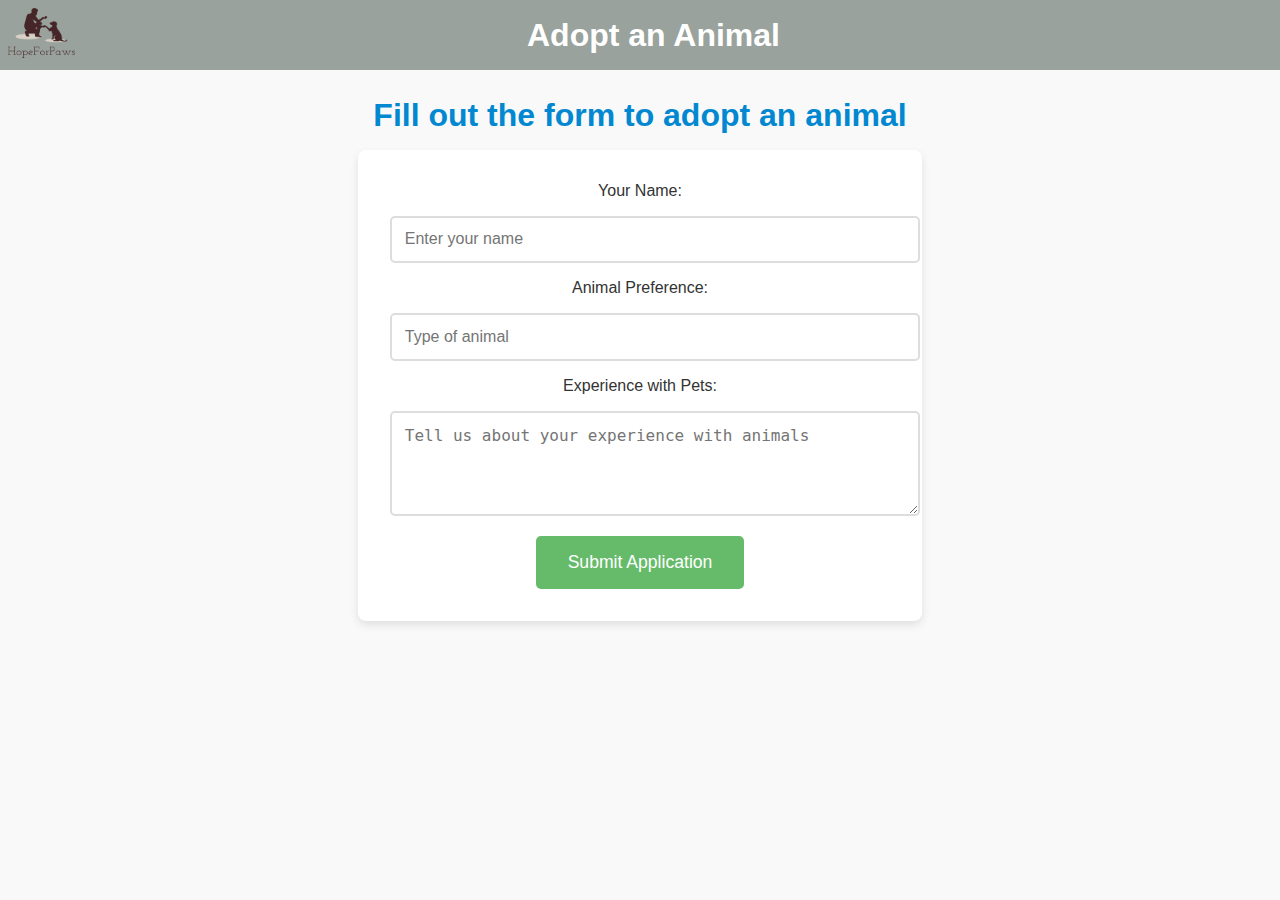
<file: Animal-protection-RRR/html/adopt.html>
<!DOCTYPE html>
<html lang="en">
<head>
    <meta charset="UTF-8">
    <meta name="viewport" content="width=device-width, initial-scale=1.0">
    <link rel="stylesheet" href="../css/adopt.css">
    <title>Adopt Animal</title>
</head>
<body>
    <header class="header" style="display: flex; align-items: center; justify-content: space-between;padding-right: 500px;">

        <div class="logo"><a href="index.html" target="_self"><img src="../images/logo.png" alt="" style="height: 50px;" /></a></div>

        <h1>Adopt an Animal</h1>
    </header>
    <main>
        <section class="adopt-form-container">
            <h2>Fill out the form to adopt an animal</h2>
            <form class="adopt-form">
                <label for="name">Your Name:</label>
                <input type="text" id="name" placeholder="Enter your name" required>
                
                <label for="animal">Animal Preference:</label>
                <input type="text" id="animal" placeholder="Type of animal" required>
                
                <label for="experience">Experience with Pets:</label>
                <textarea id="experience" placeholder="Tell us about your experience with animals" rows="4"></textarea>
                
                <button type="submit">Submit Application</button>
            </form>
        </section>
    </main>
</body>
</html>
</file>
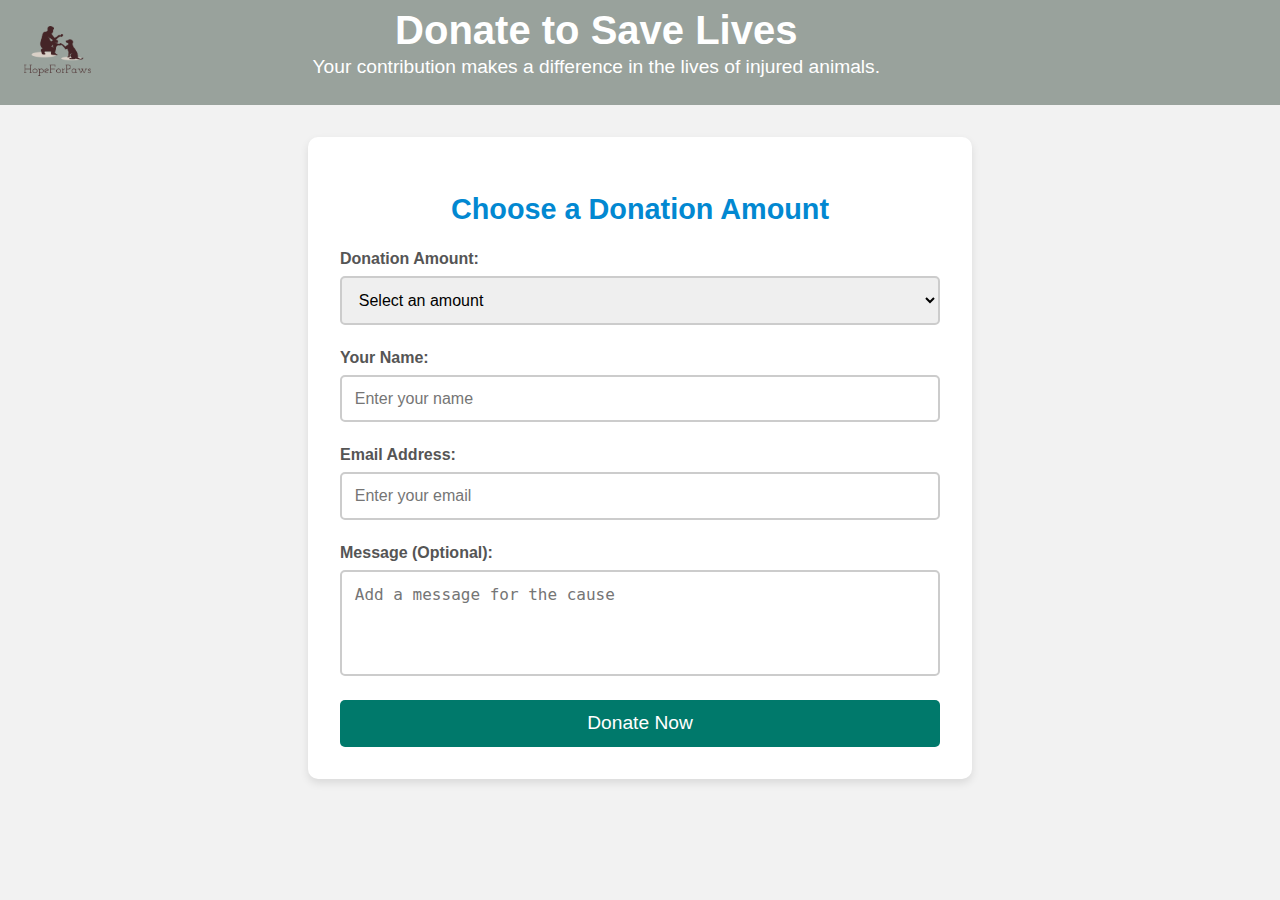
<file: Animal-protection-RRR/html/donate.html>
<!DOCTYPE html>
<html lang="en">
<head>
    <meta charset="UTF-8">
    <meta name="viewport" content="width=device-width, initial-scale=1.0">
    <link rel="stylesheet" href="../css/donate.css">
    <title>Donate</title>
</head>
<body>
    <header class="header" style="display: flex; align-items: center; justify-content: space-between;padding-right: 400px;">

        <div class="logo"><a href="index.html" target="_self"><img src="../images/logo.png" alt="" style="height: 50px;" /></a></div>

        <div class="content"><h1>Donate to Save Lives</h1>
            <p>Your contribution makes a difference in the lives of injured animals.</p></div>
    </header>
    <main>
        <section class="donation-container">
            <h2>Choose a Donation Amount</h2>
            <form class="donation-form">
                <label for="amount">Donation Amount:</label>
                <select id="amount" required>
                    <option value="" disabled selected>Select an amount</option>
                    <option value="100">₹100</option>
                    <option value="500">₹500</option>
                    <option value="1000">₹1000</option>
                    <option value="other">Other</option>
                </select>

                <label for="name">Your Name:</label>
                <input type="text" id="name" placeholder="Enter your name" required>

                <label for="email">Email Address:</label>
                <input type="email" id="email" placeholder="Enter your email" required>

                <label for="message">Message (Optional):</label>
                <textarea id="message" placeholder="Add a message for the cause" rows="4"></textarea>

                <button type="submit">Donate Now</button>
            </form>
        </section>
    </main>
</body>
</html>
</file>
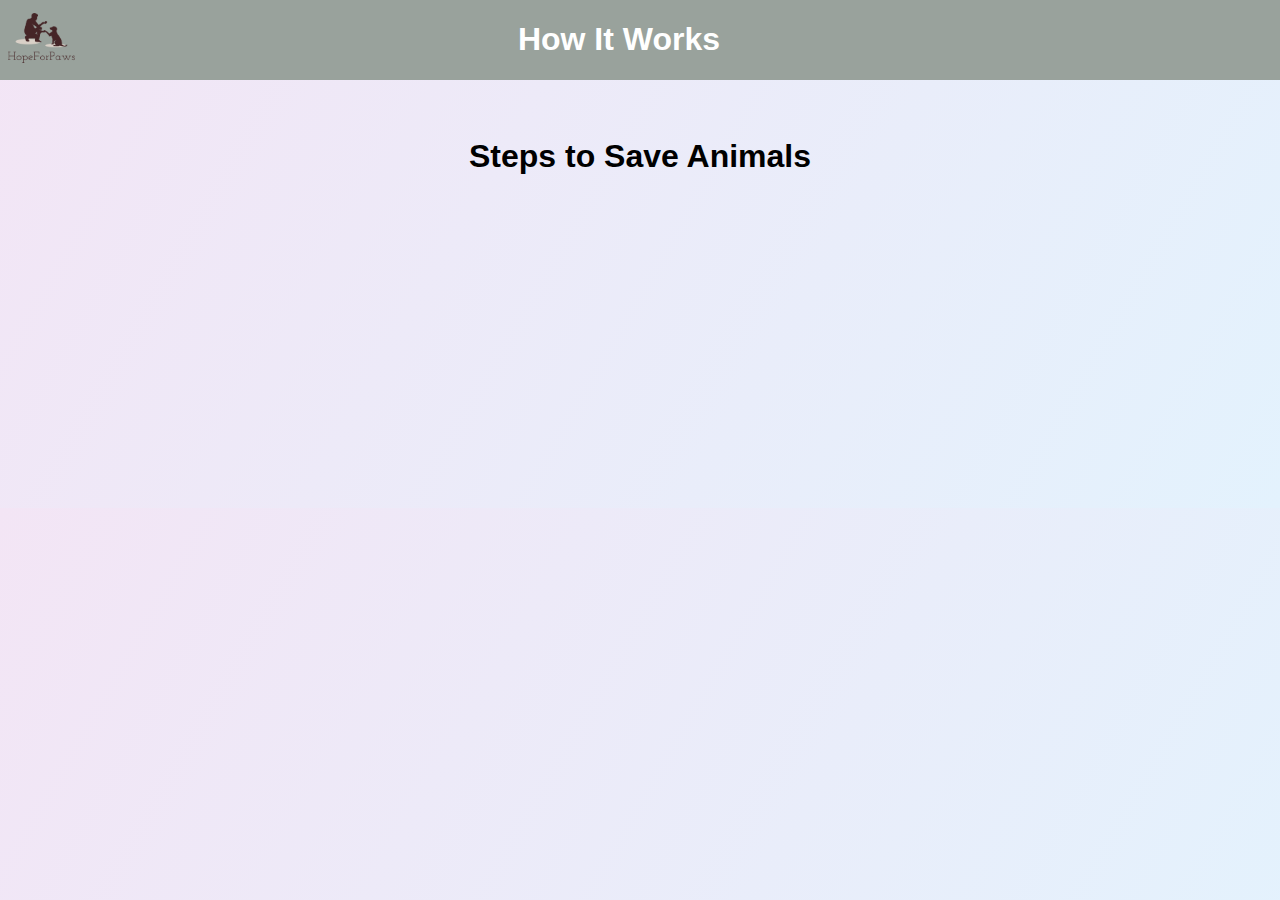
<file: Animal-protection-RRR/html/howItWorks.html>
<!DOCTYPE html>
<html lang="en">
<head>
    <meta charset="UTF-8">
    <meta name="viewport" content="width=device-width, initial-scale=1.0">
    <link rel="stylesheet" href="../css/HowItWorks.css">
    <title>How It Works</title>
</head>
<body>
    <header class="header" style="display: flex; align-items: center; justify-content: space-between;padding-right: 560px;">
<div class="logo"><a href="index.html" target="_self"><img src="../images/logo.png" alt="" style="height: 50px;" /></a></div>

        <h1>How It Works</h1>
    </header>
    <main>
        <section class="steps-section">
            
            <h2>Steps to Save Animals</h2>
            <div class="steps-container">
                <div class="step" data-step="1">
                    <h1>1</h1>
                    <h3>Report</h3>
                    <p>Submit details of the injured animal using the "Report Injury" form.</p>
                </div>
                <div class="step" data-step="2">
                    <h1>2</h1>
                    <h3>Evaluation</h3>
                    <p>Our team assesses the situation and dispatches rescue volunteers.</p>
                </div>
                <div class="step" data-step="3">
                    <h1>3</h1>
                    <h3>Rescue</h3>
                    <p>The injured animal is rescued and provided with immediate care.</p>
                </div>
                <div class="step" data-step="4">
                    <h1>4</h1>
                    <h3>Rehabilitation</h3>
                    <p>Animals are rehabilitated or prepared for adoption.</p>
                </div>
            </div>
        </section>
    </main>
</body>
</html>
</file>
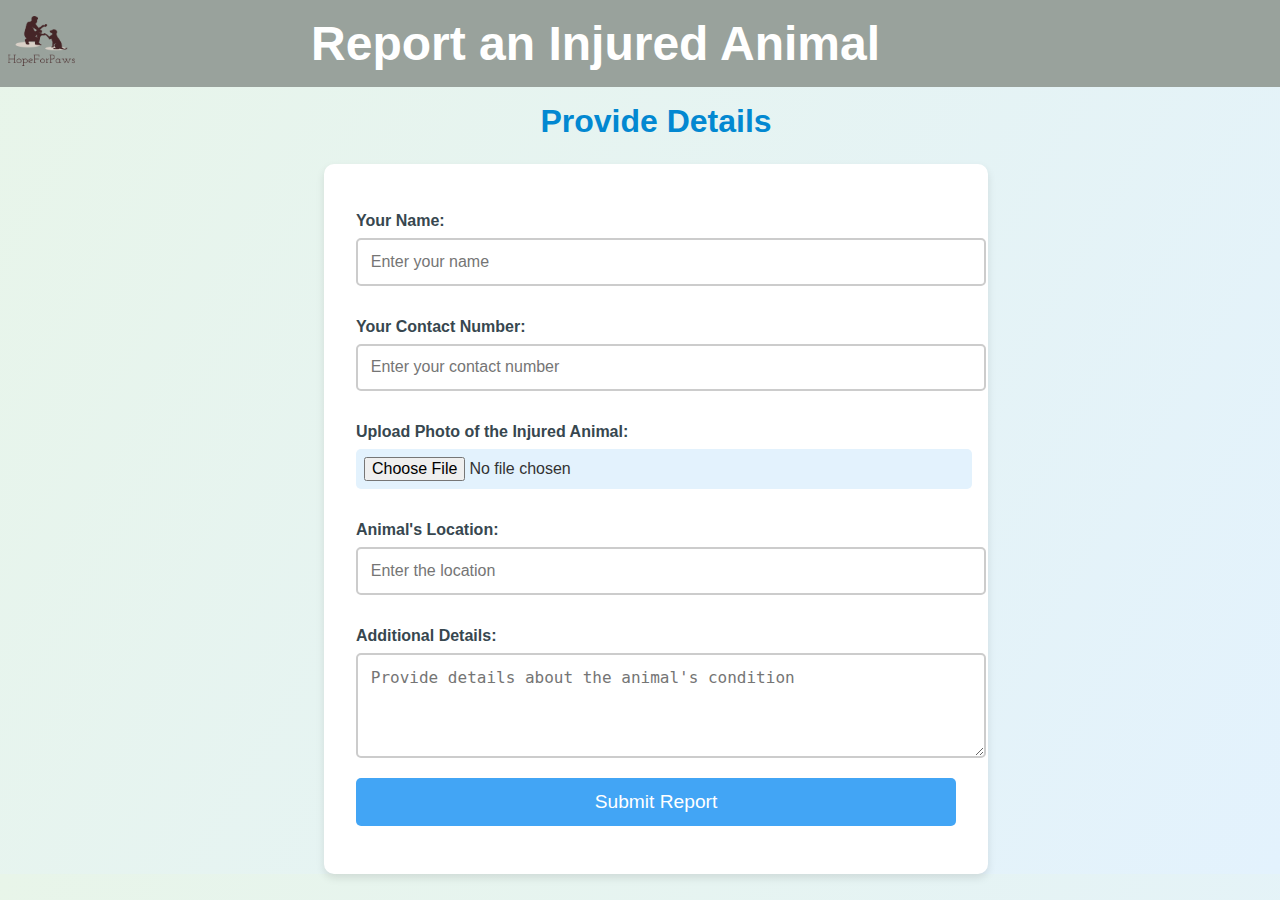
<file: Animal-protection-RRR/html/reportInjury.html>
<!DOCTYPE html>
<html lang="en">
<head>
    <meta charset="UTF-8">
    <meta name="viewport" content="width=device-width, initial-scale=1.0">
    <link rel="stylesheet" href="../css/reportInjury.css">
    <title>Report Injury</title>
</head>
<body>
    <!-- <header class="header">
        <h1>Report an Injured Animal</h1>
    </header> -->
  <header class="header" style="display: flex; align-items: center; justify-content: space-between;padding-right: 400px;">
    <div class="logo"><a href="index.html" target="_self"><img src="../images/logo.png" alt="" style="height: 50px;" /></a></div>
       <div class="header">
    <h1>Report an Injured Animal</h1>
</div></header>
    <main>
        <section class="report-form-container">
            <h2>Provide Details</h2>
            <form class="report-form" enctype="multipart/form-data">
                <label for="name">Your Name:</label>
                <input type="text" id="name" placeholder="Enter your name" required>

                <label for="contact">Your Contact Number:</label>
                <input type="tel" id="contact" placeholder="Enter your contact number" required>

                <label for="animal-photo">Upload Photo of the Injured Animal:</label>
                <input type="file" id="animal-photo" accept="image/*" required>

                <label for="location">Animal's Location:</label>
                <input type="text" id="location" placeholder="Enter the location" required>

                <label for="details">Additional Details:</label>
                <textarea id="details" placeholder="Provide details about the animal's condition" rows="4" required></textarea>

                <button type="submit">Submit Report</button>
            </form>
        </section>
    </main>
</body>
</html>
</file>
<file: Animal-protection-RRR/css/adopt.css>
body {
    margin: 0;
    padding: 0;
    font-family: Arial, sans-serif;
    background-color: #f9f9f9;
    color: #333;
}

.header {
    background-color: #99a29c;
    color: white;
    text-align: center;
    position: relative;
    overflow: hidden;
    height: 70px;
}

.header h1 {
    font-size: 2rem;
}

.adopt-form-container {
    text-align: center;
    margin-top: 0.7rem;
}

h2 {
    color: #0288d1;
    font-size: 2rem;
    margin-bottom: 1rem;
    font-weight: bold;
    animation: fade-in-up 1.5s ease-in-out;
}

.adopt-form {
    background-color: white;
    padding: 2rem;
    border-radius: 8px;
    box-shadow: 0 4px 8px rgba(0, 0, 0, 0.1);
    max-width: 500px;
    margin: 0 auto;
    animation: slide-in 2s ease-in-out;
    transition: transform 0.3s ease-in-out, box-shadow 0.3s ease-in-out;
}

.adopt-form input, .adopt-form textarea {
    width: 100%;
    padding: 0.8rem;
    margin: 1rem 0;
    border: 2px solid #ddd;
    border-radius: 5px;
    font-size: 1rem;
    transition: border-color 0.3s ease-in-out, transform 0.3s ease-in-out;
}

.adopt-form input:focus, .adopt-form textarea:focus {
    border-color: #ff6f61;
    transform: scale(1.02);
}

.adopt-form button {
    background-color:#66bb6a;
    color: white;
    padding: 1rem 2rem;
    border: none;
    border-radius: 5px;
    font-size: 1.1rem;
    cursor: pointer;
    transition: background-color 0.3s ease-in-out, transform 0.3s ease-in-out;
}

.adopt-form button:hover {
    background-color: #26bd2e;
    transform: scale(1.05);
}
</file>
<file: Animal-protection-RRR/css/donate.css>
/* General Reset */
body {
    margin: 0;
    padding: 0;
    font-family: 'Arial', sans-serif;
    background-color: #f2f2f2;
    color: #333;
}

.header {
    background-color: #99a29c;

    color: white;
    text-align: center;
    padding: 0.5rem 1rem;
}

.header h1 {
    margin: 0;
    font-size: 2.5rem;
    font-weight: bold;
}

.header p {
    margin-top: 0.2rem;
    font-size: 1.2rem;
}

.donation-container {
    padding: 2rem;
    max-width: 600px;
    margin: 2rem auto;
    background-color: white;
    border-radius: 10px;
    box-shadow: 0 4px 8px rgba(0, 0, 0, 0.1);
}

h2 {
    text-align: center;
    color: #0288d1;
    font-size: 1.8rem;
    margin-bottom: 1.5rem;
}

.donation-form {
    display: flex;
    flex-direction: column;
}

.donation-form label {
    margin-bottom: 0.5rem;
    font-weight: bold;
    color: #555;
}

.donation-form select,
.donation-form input,
.donation-form textarea {
    padding: 0.8rem;
    margin-bottom: 1.5rem;
    border: 2px solid #ccc;
    border-radius: 5px;
    font-size: 1rem;
    transition: border-color 0.3s ease;
}

.donation-form select:focus,
.donation-form input:focus,
.donation-form textarea:focus {
    border-color: #00796b;
}

.donation-form button {
    background-color: #00796b;
    color: white;
    padding: 0.8rem;
    border: none;
    border-radius: 5px;
    font-size: 1.2rem;
    cursor: pointer;
    transition: background-color 0.3s ease;
}

.donation-form button:hover {
    background-color: #004d40; /* Darker teal green */
}

textarea {
    resize: none;
}

/* Responsive Design */
@media (max-width: 768px) {
    .header h1 {
        font-size: 2rem;
    }

    .donation-container {
        padding: 1.5rem;
    }

    h2 {
        font-size: 1.5rem;
    }
}
</file>
<file: Animal-protection-RRR/css/HowItWorks.css>
/* General Reset */
body {
    margin: 0;
    padding: 0;
    font-family: Arial, sans-serif;
    background: linear-gradient(120deg, #f3e5f5, #e3f2fd);
    color: #333;
    overflow-x: hidden;
}

.header {
    text-align: center;
    background-color: #99a29c;

    color: white;
    /* padding: 0.3rem 0; */
    /* position: relative; */
    overflow: hidden;
}

.header h1 {
    font-size: 2rem;
    position: relative;
    animation: fade-in-down 2s ease-in-out;
}

/* Dynamic Steps Section */
.steps-section {
    padding: 2rem;
    text-align: center;
}

.steps-section h2 {
    /* color: #00ff55; */
    color: black;
    font-size: 2rem;
    margin-bottom: 1.5rem;
    animation: fade-in-up 1.5s ease-in-out;
}

/* Steps Container */
.steps-container {
    display: grid;
    grid-template-columns: repeat(auto-fit, minmax(250px, 1fr));
    gap: 1.5rem;
    padding: 1rem;
    animation: slide-in 2s ease-in-out;
}

.step {
    background: white;
    border-radius: 10px;
    padding: 1.5rem;
    box-shadow: 0 4px 6px rgba(0, 0, 0, 0.1);
    transform: translateY(20px);
    opacity: 0;
    animation: fade-in-up 1s ease-in-out forwards;
    transition: transform 0.3s ease, box-shadow 0.3s ease;
}

.step:hover {
    transform: scale(1.1);
    box-shadow: 0 6px 10px rgba(0, 0, 0, 0.25);
    cursor: pointer;
}

.step h3 {
    font-size: 1.5rem;
    color: #333;
    margin-bottom: 0.5rem;
}

.step p {
    font-size: 1rem;
    color: #555;
}

/* Animations */
@keyframes fade-in-down {
    from {
        opacity: 0;
        transform: translateY(-30px);
    }
    to {
        opacity: 1;
        transform: translateY(0);
    }
}

@keyframes fade-in-up {
    from {
        opacity: 0;
        transform: translateY(30px);
    }
    to {
        opacity: 1;
        transform: translateY(0);
    }
}

@keyframes slide-in {
    from {
        opacity: 0;
        transform: translateX(-50px);
    }
    to {
        opacity: 1;
        transform: translateX(0);
    }
}
</file>
<file: Animal-protection-RRR/css/reportInjury.css>
/* General Reset */
*{
    margin: 0;
    padding: 0;
}
body {
    margin: 0;
    padding: 0;
    font-family: 'Arial', sans-serif;
    background: linear-gradient(120deg, #e8f5e9, #e3f2fd);
    color: #333;
}

.header {
    /* background-color: #66bb6a;  */
    background-color: #99a29c;

    color: white;
    text-align: center;
    padding: 0.5rem 0;
    font-size: 1.5rem;
    font-weight: bold;
    animation: fade-in-down 2s ease-in-out;
} 
/* 
.header{
    background-color: #66bb6a; 
} */

.report-form-container {
    padding-left: 2rem;
    text-align: center;
    margin-top: 1rem;
}

h2 {
    color: #0288d1;
    font-size: 2rem;
    margin-bottom: 1.5rem;
    animation: fade-in-up 1.5s ease-in-out;
}

.report-form {
    background: #ffffff;
    padding: 2rem;
    border-radius: 10px;
    box-shadow: 0 4px 8px rgba(0, 0, 0, 0.1);
    max-width: 600px;
    margin: 0 auto;
    animation: slide-in 2s ease-in-out;
    transition: transform 0.3s ease-in-out, box-shadow 0.3s ease-in-out;
}

.report-form label {
    display: block;
    font-weight: bold;
    margin: 1rem 0 0.5rem;
    text-align: left;
    color: #37474f; /* Neutral gray for form labels */
}

.report-form input, .report-form textarea, .report-form button {
    width: 100%;
    padding: 0.8rem;
    margin-bottom: 1rem;
    border: 2px solid #ccc;
    border-radius: 5px;
    font-size: 1rem;
    transition: border-color 0.3s ease, transform 0.3s ease;
}

.report-form input:focus, .report-form textarea:focus {
    border-color: #42a5f5; /* Soft blue for focus */
    transform: scale(1.02);
}

.report-form input[type="file"] {
    padding: 0.5rem;
    border: none;
    background: #e3f2fd;
    cursor: pointer;
    transition: background-color 0.3s ease-in-out;
}

.report-form input[type="file"]:hover {
    background-color: #bbdefb;
}

.report-form button {
    background: #42a5f5;
    color: white;
    border: none;
    font-size: 1.2rem;
    cursor: pointer;
    transition: background-color 0.3s ease, transform 0.3s ease;
}

.report-form button:hover {
    background-color: #1e88e5; /* Darker blue on hover */
    transform: scale(1.05);
}
</file>
